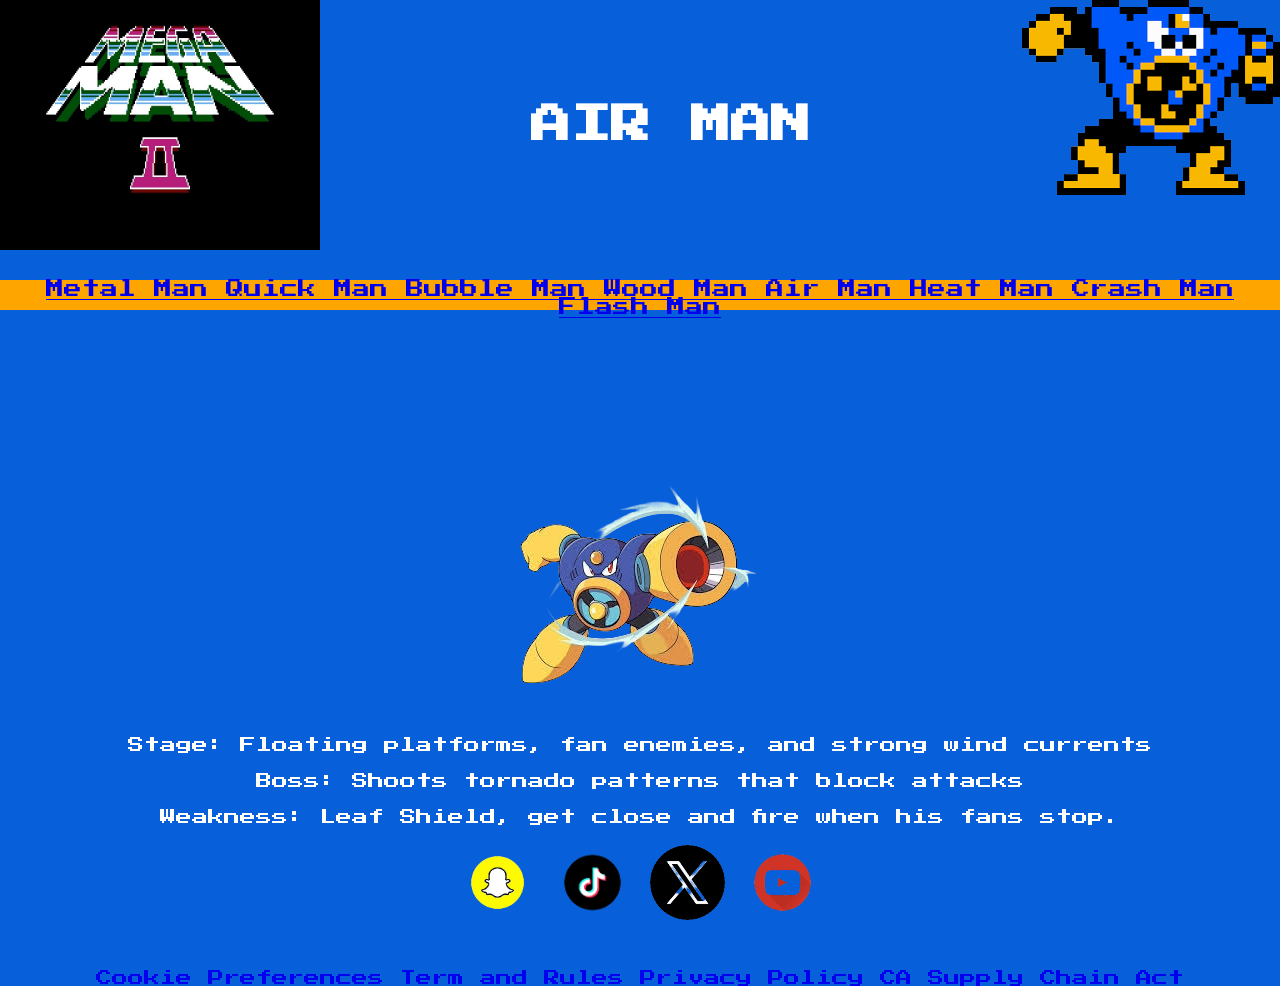
<file: airman.html>
<!DOCTYPE html>
<html lang="en">
<head>
<title> External Style </title>
<meta charset="utf-8">
<meta name="description" content="External Styling/Mega Man 2 Overview">
<meta name="keywords" content="Mega Man, Quick Man, Metal Man, Air Man, Bubble Man, Heat Man, Wood Man, Crash Man, Flash Man">
<meta name="viewport" content="width=device-width, initial-scale=1.0">
<link rel="preconnect" href="https://fonts.googleapis.com">
<link rel="preconnect" href="https://fonts.gstatic.com" crossorigin>
<link href="https://fonts.googleapis.com/css2?family=Montserrat:ital,wght@0,100..900;1,100..900&family=Press+Start+2P&display=swap" rel="stylesheet">
<meta http-equiv="refresh" content="200">
<link rel="stylesheet" href="css/externalstyling.css">
</head>
<body id="airman">
	<header id="airmanheader">
		<img id="megamanlogo" src="images/logo.png">
		<h2 id="bossname"> AIR MAN </h2>
		<div id="airmanpic"><img src="images/airman.jpeg"></div>
	</header>
	<nav id="megamancharacterlinksm">
		<a href="metalman.html"> Metal Man </a>
		<a href="quickman.html"> Quick Man </a>
		<a href="bubbleman.html"> Bubble Man </a>
		<a href="woodman.html"> Wood Man </a>
		<a href="airman.html"> Air Man </a>
		<a href="heatman.html"> Heat Man </a>
		<a href="crashman.html"> Crash Man </a>
		<a href="flashman.html"> Flash Man </a>
	</nav>
	<main>
		<section>
			<div id="manstage"><iframe width="560" height="315" src="https://www.youtube.com/embed/yZamMSHKpX8?si=Tu3ERSiysCSGewmb" title="YouTube video player" frameborder="0" allow="accelerometer; autoplay; clipboard-write; encrypted-media; gyroscope; picture-in-picture; web-share" referrerpolicy="strict-origin-when-cross-origin" allowfullscreen></iframe></div>
		</section>
			<div id="metalmanpic2"><img src="images/airman2.png">
		</div>
		<footer id="footer">
		<p>Stage: Floating platforms, fan enemies, and strong wind currents</p>
		<p id="air">Boss: Shoots tornado patterns that block attacks</p>
		<p id="airp">Weakness: Leaf Shield, get close and fire when his fans stop.</p>
	</footer>
		<section id="social">
    <img src="images/snap.png" class="social-icon">
    <img src="images/tiktok.png" class="social-icon">
	 <img src="images/X.png" class="social-icon">
	  <img src="images/yt.png" class="social-icon">
	
</section>
<footer> 

  

    <a href="#"> Cookie Preferences </a> 

    <a href="#"> Term and Rules </a> 

    <a href="#"> Privacy Policy</a> 

    <a href="#"> CA Supply Chain Act</a> 

  

</footer> 
	</main>
	
</body>
</html>
</file>
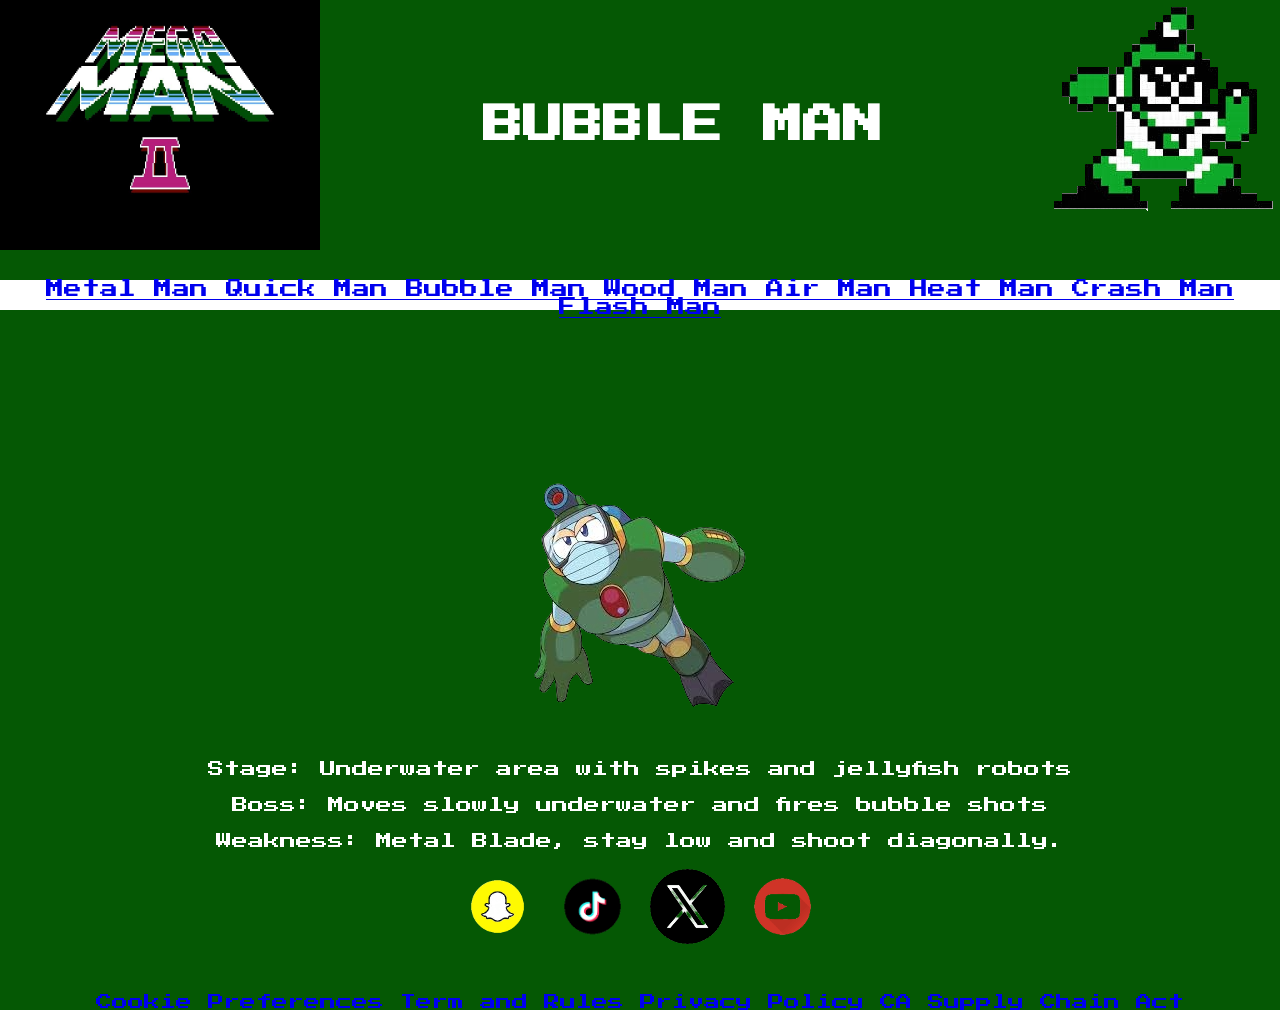
<file: bubbleman.html>
<!DOCTYPE html>
<html lang="en">
<head>
<title> External Style </title>
<meta charset="utf-8">
<meta name="description" content="External Styling/Mega Man 2 Overview">
<meta name="keywords" content="Mega Man, Quick Man, Metal Man, Air Man, Bubble Man, Heat Man, Wood Man, Crash Man, Flash Man">
<meta name="viewport" content="width=device-width, initial-scale=1.0">
<link rel="preconnect" href="https://fonts.googleapis.com">
<link rel="preconnect" href="https://fonts.gstatic.com" crossorigin>
<link href="https://fonts.googleapis.com/css2?family=Montserrat:ital,wght@0,100..900;1,100..900&family=Press+Start+2P&display=swap" rel="stylesheet">
<meta http-equiv="refresh" content="200">
<link rel="stylesheet" href="css/externalstyling.css">
</head>
<body id="bubbleman">
	<header id="bubblemanheader">
		<img id="megamanlogo" src="images/logo.png">
		<h2 id="bossname"> BUBBLE MAN </h2>
		<div id="bubblemanpic"><img src="images/bubbleman.jpeg"></div>
	</header>
	<nav id="megamancharacterlinksb">
		<a href="metalman.html"> Metal Man </a>
		<a href="quickman.html"> Quick Man </a>
		<a href="bubbleman.html"> Bubble Man </a>
		<a href="woodman.html"> Wood Man </a>
		<a href="airman.html"> Air Man </a>
		<a href="heatman.html"> Heat Man </a>
		<a href="crashman.html"> Crash Man </a>
		<a href="flashman.html"> Flash Man </a>
	</nav>
	<main>

		<section>
			<div id="manstage"><iframe width="560" height="315" src="https://www.youtube.com/embed/yZamMSHKpX8?si=Tu3ERSiysCSGewmb" title="YouTube video player" frameborder="0" allow="accelerometer; autoplay; clipboard-write; encrypted-media; gyroscope; picture-in-picture; web-share" referrerpolicy="strict-origin-when-cross-origin" allowfullscreen></iframe></div>
		</section>
	<div id="metalmanpic2"><img src="images/bubbleman2.png">
		</div>
			<footer id="footer">
		<p>Stage: Underwater area with spikes and jellyfish robots</p>
		<p id="bubble">Boss: Moves slowly underwater and fires bubble shots</p>
		<p id="bubblep">Weakness: Metal Blade, stay low and shoot diagonally.</p>
	</footer>
			<section id="social">
    <img src="images/snap.png" class="social-icon">
    <img src="images/tiktok.png" class="social-icon">
		 <img src="images/X.png" class="social-icon">
	  <img src="images/yt.png" class="social-icon">
			
</section>

<footer> 

  

    <a href="#"> Cookie Preferences </a> 

    <a href="#"> Term and Rules </a> 

    <a href="#"> Privacy Policy</a> 

    <a href="#"> CA Supply Chain Act</a> 

  

</footer> 
	</main>
</body>
</html>
</file>
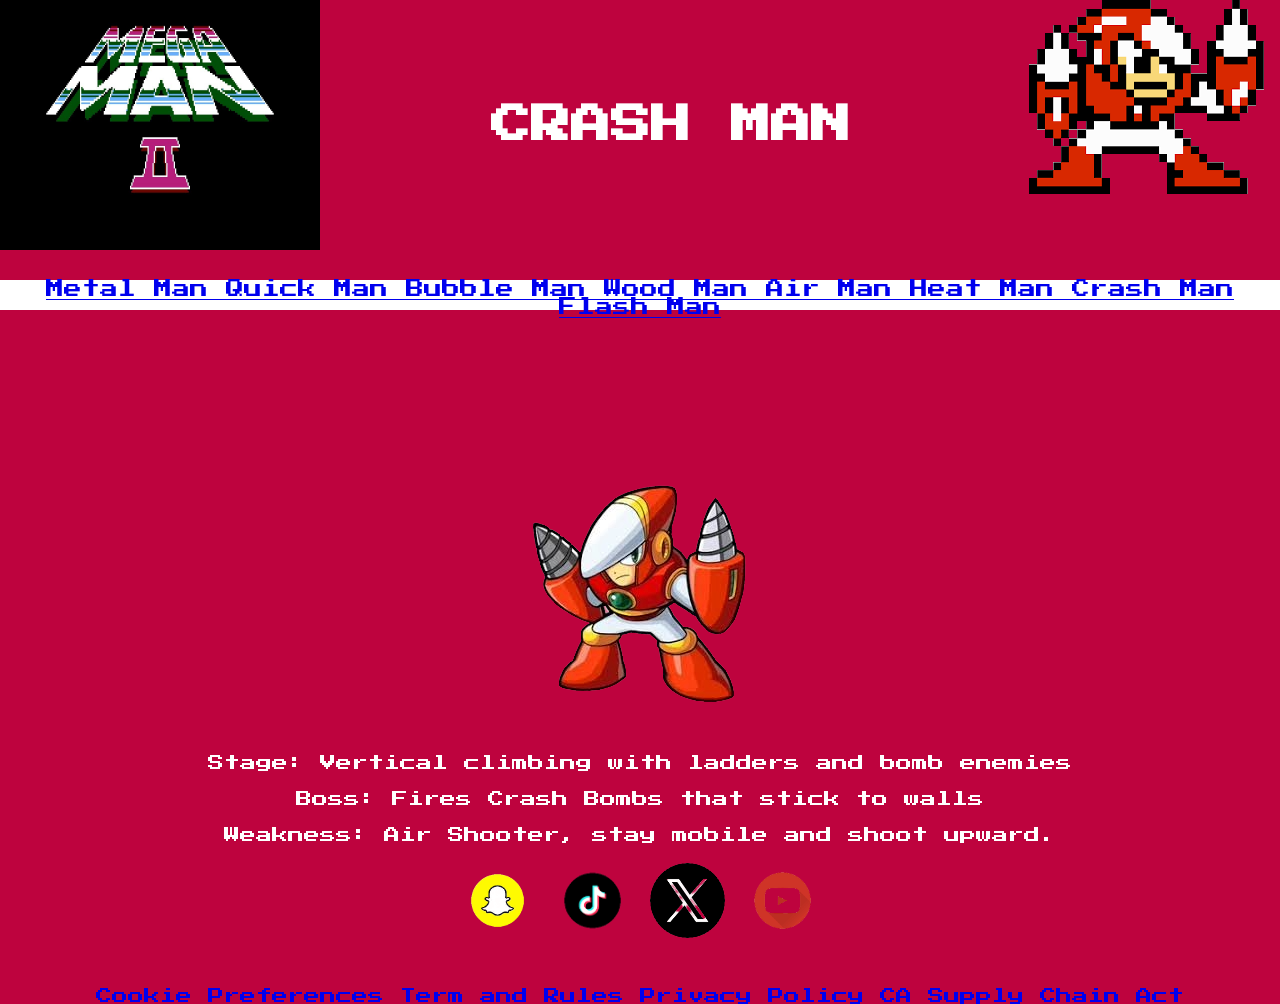
<file: crashman.html>
<!DOCTYPE html>
<html lang="en">
<head>
<title> External Style </title>
<meta charset="utf-8">
<meta name="description" content="External Styling/Mega Man 2 Overview">
<meta name="keywords" content="Mega Man, Quick Man, Metal Man, Air Man, Bubble Man, Heat Man, Wood Man, Crash Man, Flash Man">
<meta name="viewport" content="width=device-width, initial-scale=1.0">
<link rel="preconnect" href="https://fonts.googleapis.com">
<link rel="preconnect" href="https://fonts.gstatic.com" crossorigin>
<link href="https://fonts.googleapis.com/css2?family=Montserrat:ital,wght@0,100..900;1,100..900&family=Press+Start+2P&display=swap" rel="stylesheet">
<meta http-equiv="refresh" content="200">
<link rel="stylesheet" href="css/externalstyling.css">
</head>
<body id="crashman">
	<header id="crashmanheader">
		<img id="megamanlogo" src="images/logo.png">
		<h2 id="bossname"> CRASH MAN </h2>
		<div id="crashmanpic"><img src="images/crashman.jpeg"></div>
	</header>
	<nav id="megamancharacterlinksb">
		<a href="metalman.html"> Metal Man </a>
		<a href="quickman.html"> Quick Man </a>
		<a href="bubbleman.html"> Bubble Man </a>
		<a href="woodman.html"> Wood Man </a>
		<a href="airman.html"> Air Man </a>
		<a href="heatman.html"> Heat Man </a>
		<a href="crashman.html"> Crash Man </a>
		<a href="flashman.html"> Flash Man </a>
	</nav>
	<main>
		<section>
			<div id="manstage"><iframe width="560" height="315" src="https://www.youtube.com/embed/yZamMSHKpX8?si=Tu3ERSiysCSGewmb" title="YouTube video player" frameborder="0" allow="accelerometer; autoplay; clipboard-write; encrypted-media; gyroscope; picture-in-picture; web-share" referrerpolicy="strict-origin-when-cross-origin" allowfullscreen></iframe></div>
		</section>
			<div id="metalmanpic2"><img src="images/crashman2.png">
		</div>
			<footer id="footer">
		<p>Stage: Vertical climbing with ladders and bomb enemies</p>
		<p id="crash">Boss: Fires Crash Bombs that stick to walls</p>
		<p id="crashp">Weakness: Air Shooter, stay mobile and shoot upward.</p>
	</footer>	
			<section id="social">
    <img src="images/snap.png" class="social-icon">
    <img src="images/tiktok.png" class="social-icon">
		 <img src="images/X.png" class="social-icon">
	  <img src="images/yt.png" class="social-icon">
	  
</section>
<footer> 

  

    <a href="#"> Cookie Preferences </a> 

    <a href="#"> Term and Rules </a> 

    <a href="#"> Privacy Policy</a> 

    <a href="#"> CA Supply Chain Act</a> 

  

</footer> 
	</main>
</body>
</html>
</file>
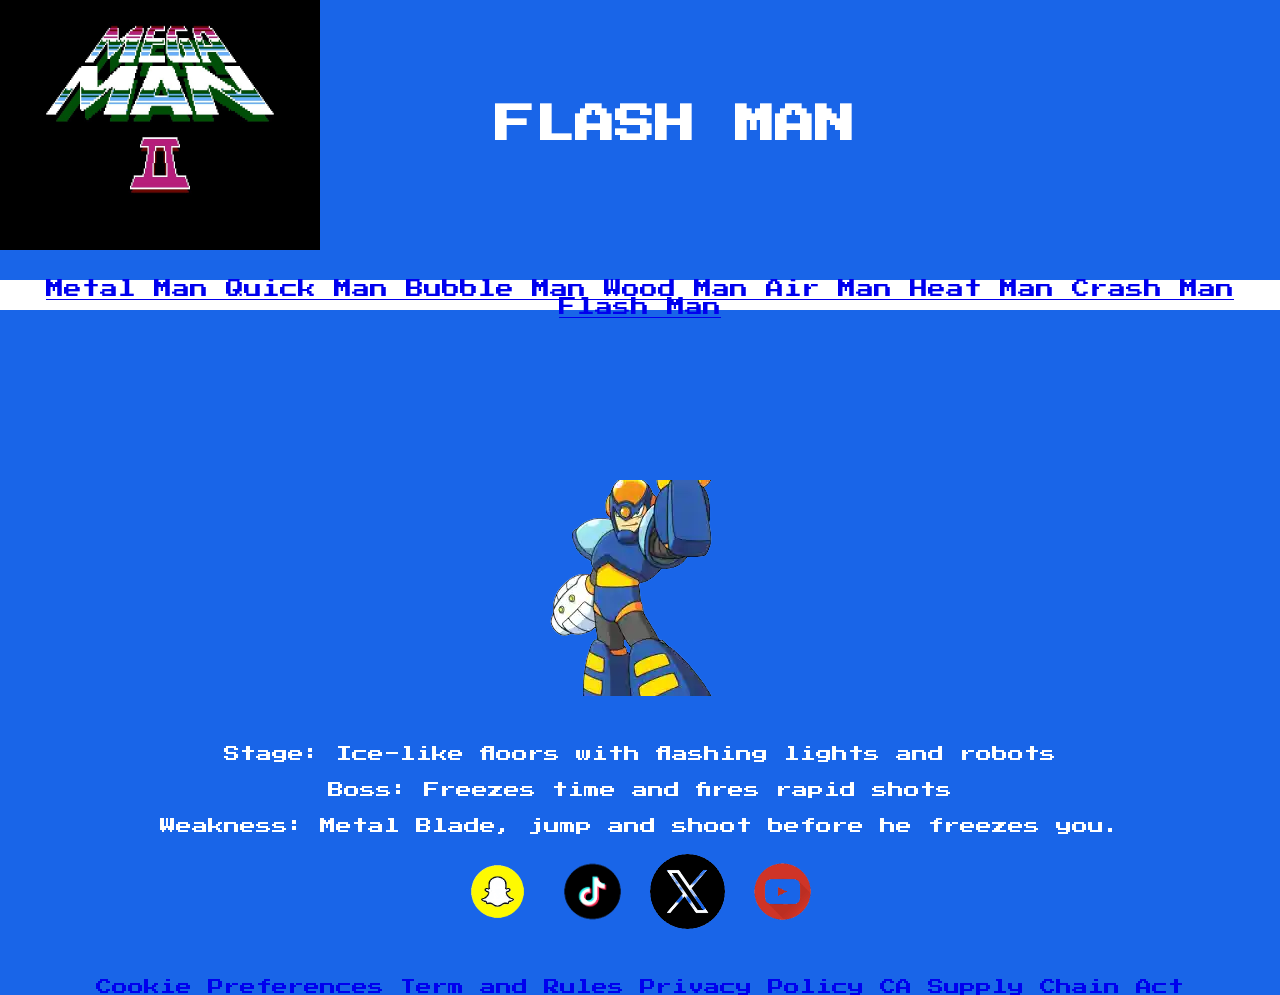
<file: flashman.html>
<!DOCTYPE html>
<html lang="en">
<head>
<title> External Style </title>
<meta charset="utf-8">
<meta name="description" content="External Styling/Mega Man 2 Overview">
<meta name="keywords" content="Mega Man, Quick Man, Metal Man, Air Man, Bubble Man, Heat Man, Wood Man, Crash Man, Flash Man">
<meta name="viewport" content="width=device-width, initial-scale=1.0">
<link rel="preconnect" href="https://fonts.googleapis.com">
<link rel="preconnect" href="https://fonts.gstatic.com" crossorigin>
<link href="https://fonts.googleapis.com/css2?family=Montserrat:ital,wght@0,100..900;1,100..900&family=Press+Start+2P&display=swap" rel="stylesheet">
<meta http-equiv="refresh" content="200">
<link rel="stylesheet" href="css/externalstyling.css">
</head>
<body id="flashman">
	<header id="flashmanheader">
		<img id="megamanlogo" src="images/logo.png">
		<h2 id="bossname"> FLASH MAN </h2>
		<div id="flashmanpic"><img src="images/flashman.jpeg"></div>
	</header>
	<nav id="megamancharacterlinksb">
		<a href="metalman.html"> Metal Man </a>
		<a href="quickman.html"> Quick Man </a>
		<a href="bubbleman.html"> Bubble Man </a>
		<a href="woodman.html"> Wood Man </a>
		<a href="airman.html"> Air Man </a>
		<a href="heatman.html"> Heat Man </a>
		<a href="crashman.html"> Crash Man </a>
		<a href="flashman.html"> Flash Man </a>
	</nav>
	<main>

		<section>
			<div id="manstage"><iframe width="560" height="315" src="https://www.youtube.com/embed/yZamMSHKpX8?si=Tu3ERSiysCSGewmb" title="YouTube video player" frameborder="0" allow="accelerometer; autoplay; clipboard-write; encrypted-media; gyroscope; picture-in-picture; web-share" referrerpolicy="strict-origin-when-cross-origin" allowfullscreen></iframe></div>
		</section>
			<div id="metalmanpic2"><img src="images/flashman2.png">
		</div>
			<footer id="footer">
		<p>Stage: Ice-like floors with flashing lights and robots</p>
		<p id="flash">Boss: Freezes time and fires rapid shots</p>
		<p id="flashp">Weakness: Metal Blade, jump and shoot before he freezes you.</p>
	</footer>
			<section id="social">
    <img src="images/snap.png" class="social-icon">
    <img src="images/tiktok.png" class="social-icon">
		 <img src="images/X.png" class="social-icon">
	  <img src="images/yt.png" class="social-icon">
</section>
<footer> 

  

    <a href="#"> Cookie Preferences </a> 

    <a href="#"> Term and Rules </a> 

    <a href="#"> Privacy Policy</a> 

    <a href="#"> CA Supply Chain Act</a> 

  

</footer> 
	</main>
</body>
</html>
</file>
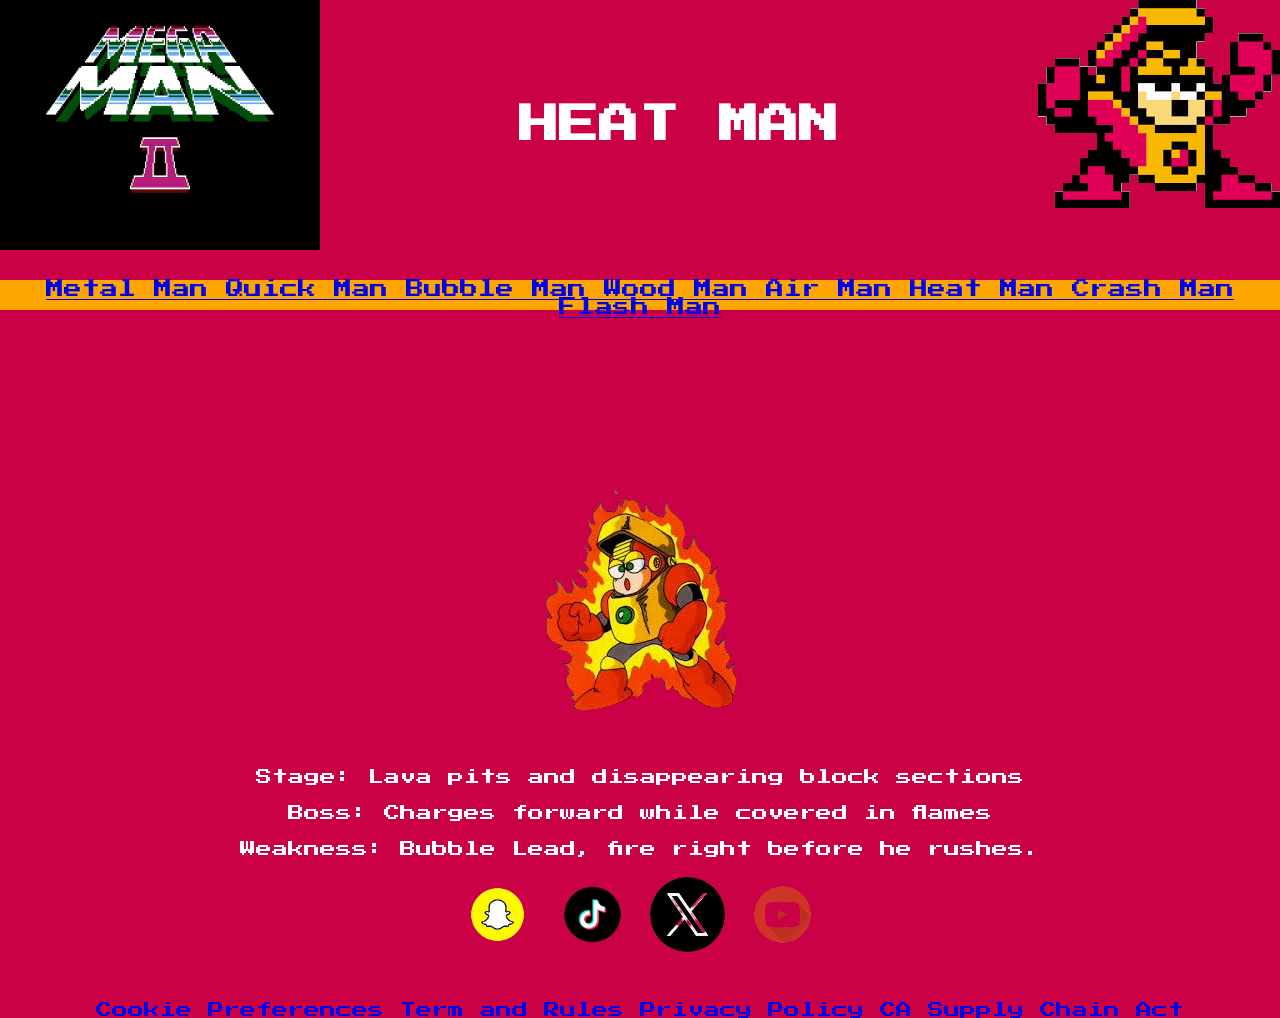
<file: heatman.html>
<!DOCTYPE html>
<html lang="en">
<head>
<title> External Style </title>
<meta charset="utf-8">
<meta name="description" content="External Styling/Mega Man 2 Overview">
<meta name="keywords" content="Mega Man, Quick Man, Metal Man, Air Man, Bubble Man, Heat Man, Wood Man, Crash Man, Flash Man">
<meta name="viewport" content="width=device-width, initial-scale=1.0">
<link rel="preconnect" href="https://fonts.googleapis.com">
<link rel="preconnect" href="https://fonts.gstatic.com" crossorigin>
<link href="https://fonts.googleapis.com/css2?family=Montserrat:ital,wght@0,100..900;1,100..900&family=Press+Start+2P&display=swap" rel="stylesheet">
<meta http-equiv="refresh" content="200">
<link rel="stylesheet" href="css/externalstyling.css">
</head>
<body id="heatman">
	<header id="heatmanheader">
		<img id="megamanlogo" src="images/logo.png">
		<h2 id="bossname"> HEAT MAN </h2>
		<div id="heatmanpic"><img src="images/heatman.jpeg"></div>
	</header>
	<nav id="megamancharacterlinksm">
		<a href="metalman.html"> Metal Man </a>
		<a href="quickman.html"> Quick Man </a>
		<a href="bubbleman.html"> Bubble Man </a>
		<a href="woodman.html"> Wood Man </a>
		<a href="airman.html"> Air Man </a>
		<a href="heatman.html"> Heat Man </a>
		<a href="crashman.html"> Crash Man </a>
		<a href="flashman.html"> Flash Man </a>
	</nav>
	<main>
		<section>
			<div id="manstage"><iframe width="560" height="315" src="https://www.youtube.com/embed/yZamMSHKpX8?si=Tu3ERSiysCSGewmb" title="YouTube video player" frameborder="0" allow="accelerometer; autoplay; clipboard-write; encrypted-media; gyroscope; picture-in-picture; web-share" referrerpolicy="strict-origin-when-cross-origin" allowfullscreen></iframe></div>
		</section>
			<div id="metalmanpic2"><img src="images/heatman2.png">
		</div>
			<footer id="footer">
		<p>Stage: Lava pits and disappearing block sections</p>
		<p id="heat">Boss: Charges forward while covered in flames</p>
		<p id="heatp">Weakness: Bubble Lead, fire right before he rushes.</p>
	</footer>
			<section id="social">
    <img src="images/snap.png" class="social-icon">
    <img src="images/tiktok.png" class="social-icon">
		 <img src="images/X.png" class="social-icon">
	  <img src="images/yt.png" class="social-icon">
</section>
<footer> 

  

    <a href="#"> Cookie Preferences </a> 

    <a href="#"> Term and Rules </a> 

    <a href="#"> Privacy Policy</a> 

    <a href="#"> CA Supply Chain Act</a> 

  

</footer> 
	</main>
</body>
</html>
</file>
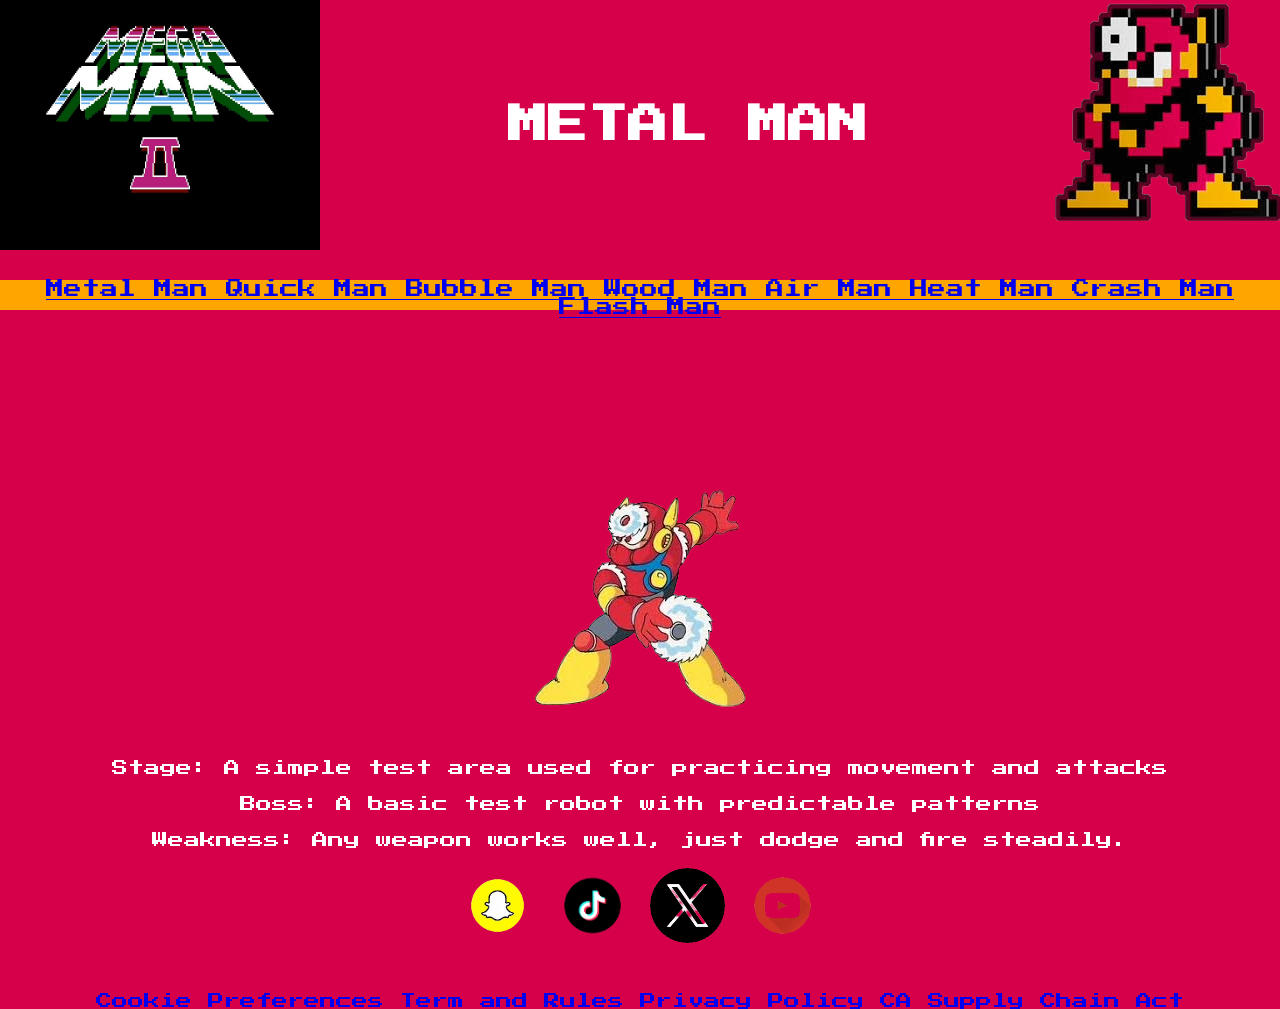
<file: metalman.html>
<!DOCTYPE html>
<html lang="en">
<head>
<title> External Style </title>
<meta charset="utf-8">
<meta name="description" content="External Styling/Mega Man 2 Overview">
<meta name="keywords" content="Mega Man, Quick Man, Metal Man, Air Man, Bubble Man, Heat Man, Wood Man, Crash Man, Flash Man">
<meta name="viewport" content="width=device-width, initial-scale=1.0">
<link rel="preconnect" href="https://fonts.googleapis.com">
<link rel="preconnect" href="https://fonts.gstatic.com" crossorigin>
<link href="https://fonts.googleapis.com/css2?family=Montserrat:ital,wght@0,100..900;1,100..900&family=Press+Start+2P&display=swap" rel="stylesheet">
<meta http-equiv="refresh" content="200">
<link rel="stylesheet" href="css/externalstyling.css">
</head>
<body id="metalman">
	<header id="metalmanheader">
		<img id="megamanlogo" src="images/logo.png">
		<h2 id="bossname"> METAL MAN </h2>
		<div id="metalmanpic"><img src="images/metalman.jpeg"></div>
	</header>
	<nav id="megamancharacterlinksm">
		<a href="metalman.html"> Metal Man </a>
		<a href="quickman.html"> Quick Man </a>
		<a href="bubbleman.html"> Bubble Man </a>
		<a href="woodman.html"> Wood Man </a>
		<a href="airman.html"> Air Man </a>
		<a href="heatman.html"> Heat Man </a>
		<a href="crashman.html"> Crash Man </a>
		<a href="flashman.html"> Flash Man </a>
	</nav>
	<main>
		<section>
			<div id="manstage"><iframe width="660" height="615" src="https://www.youtube.com/embed/yZamMSHKpX8?si=Tu3ERSiysCSGewmb" title="YouTube video player" frameborder="0" allow="accelerometer; autoplay; clipboard-write; encrypted-media; gyroscope; picture-in-picture; web-share" referrerpolicy="strict-origin-when-cross-origin" allowfullscreen></iframe></div>
		</section>
		<section>
		<div id="metalmanpic2"><img src="images/metalman2.png">
		</div>

		</section>
<footer id="footer">
    <p>Stage: A simple test area used for practicing movement and attacks</p>
    <p id="metal">Boss: A basic test robot with predictable patterns</p>
    <p id="metalp">Weakness: Any weapon works well, just dodge and fire steadily.</p>
</footer>
	<section id="social">
    <img src="images/snap.png" class="social-icon">
    <img src="images/tiktok.png" class="social-icon">
		 <img src="images/X.png" class="social-icon">
	  <img src="images/yt.png" class="social-icon">
</section>
<footer> 

  

    <a href="#"> Cookie Preferences </a> 

    <a href="#"> Term and Rules </a> 

    <a href="#"> Privacy Policy</a> 

    <a href="#"> CA Supply Chain Act</a> 

  

</footer> 
	</footer>
</body>
</html>
</file>
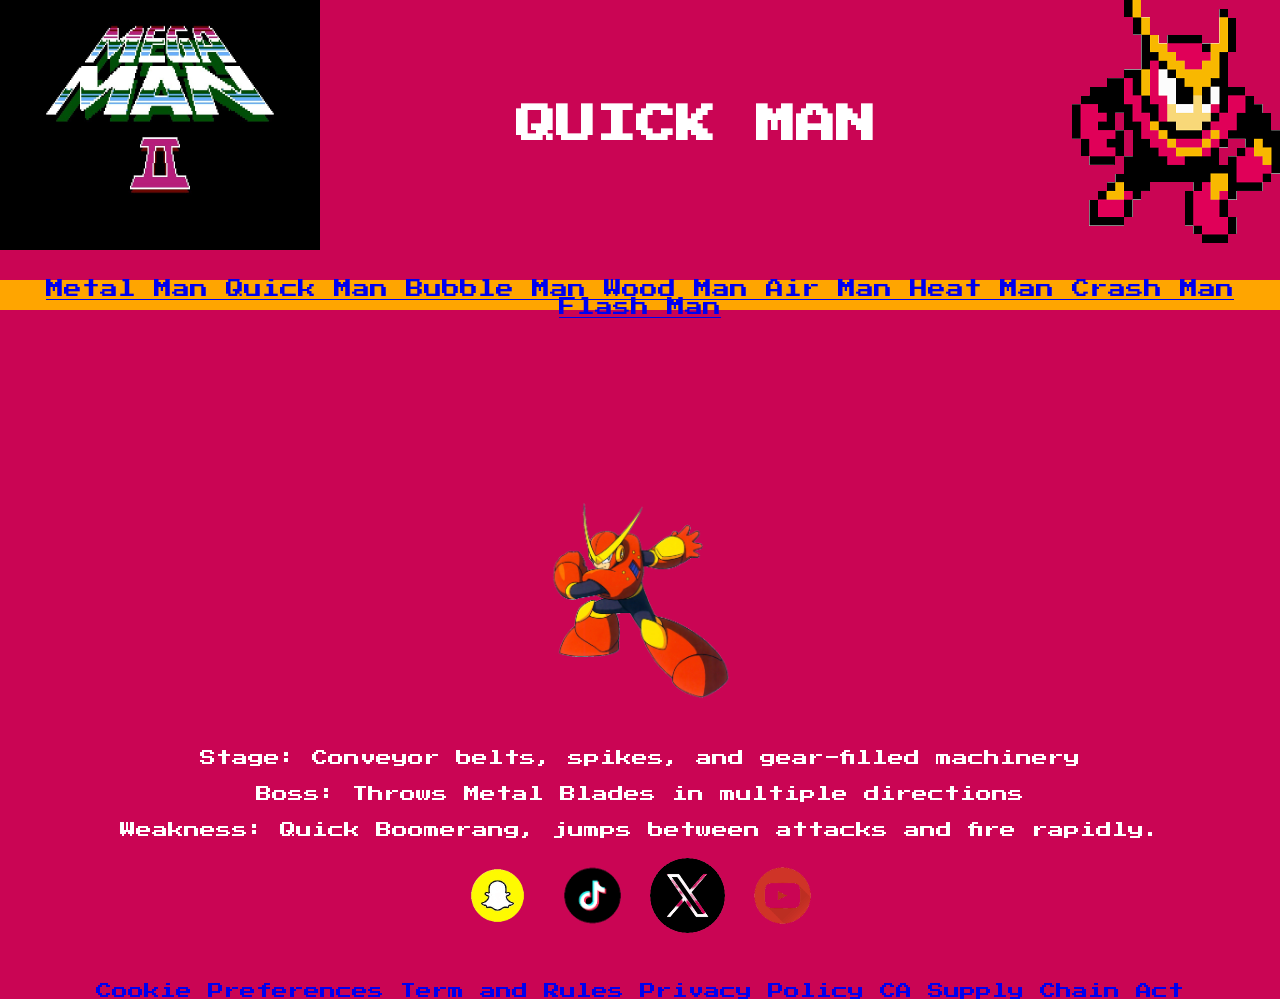
<file: quickman.html>
<!DOCTYPE html>
<html lang="en">
<head>
<title> External Style </title>
<meta charset="utf-8">
<meta name="description" content="External Styling/Mega Man 2 Overview">
<meta name="keywords" content="Mega Man, Quick Man, Metal Man, Air Man, Bubble Man, Heat Man, Wood Man, Crash Man, Flash Man">
<meta name="viewport" content="width=device-width, initial-scale=1.0">
<link rel="preconnect" href="https://fonts.googleapis.com">
<link rel="preconnect" href="https://fonts.gstatic.com" crossorigin>
<link href="https://fonts.googleapis.com/css2?family=Montserrat:ital,wght@0,100..900;1,100..900&family=Press+Start+2P&display=swap" rel="stylesheet">
<meta http-equiv="refresh" content="200">
<link rel="stylesheet" href="css/externalstyling.css">
</head>
<body id="quickman">
	<header id="quickmanheader">
		<img id="megamanlogo" src="images/logo.png">
		<h2 id="bossname"> QUICK MAN </h2>
		<div id="quickmanpic"><img src="images/quickman.jpeg"></div>
	</header>
	<nav id="megamancharacterlinksm">
		<a href="metalman.html"> Metal Man </a>
		<a href="quickman.html"> Quick Man </a>
		<a href="bubbleman.html"> Bubble Man </a>
		<a href="woodman.html"> Wood Man </a>
		<a href="airman.html"> Air Man </a>
		<a href="heatman.html"> Heat Man </a>
		<a href="crashman.html"> Crash Man </a>
		<a href="flashman.html"> Flash Man </a>
	</nav>
	<main>

		<section>
			<div id="manstage"><iframe width="560" height="315" src="https://www.youtube.com/embed/yZamMSHKpX8?si=Tu3ERSiysCSGewmb" title="YouTube video player" frameborder="0" allow="accelerometer; autoplay; clipboard-write; encrypted-media; gyroscope; picture-in-picture; web-share" referrerpolicy="strict-origin-when-cross-origin" allowfullscreen></iframe></div>
		</section>
			<div id="quickmanpic2"><img src="images/quickman2.jpeg">
		</div>
					<footer id="footer">
		<p>Stage: Conveyor belts, spikes, and gear-filled machinery</p>
		<p id="quick">Boss: Throws Metal Blades in multiple directions</p>
		<p id="quickp">Weakness: Quick Boomerang, jumps between attacks and fire rapidly.</p>
	        </footer>

					<section id="social">
    <img src="images/snap.png" class="social-icon">
    <img src="images/tiktok.png" class="social-icon">
		 <img src="images/X.png" class="social-icon">
	  <img src="images/yt.png" class="social-icon">
</section>
<footer> 

  

    <a href="#"> Cookie Preferences </a> 

    <a href="#"> Term and Rules </a> 

    <a href="#"> Privacy Policy</a> 

    <a href="#"> CA Supply Chain Act</a> 

  

</footer> 
	</main>

</body>
</html>
</file>
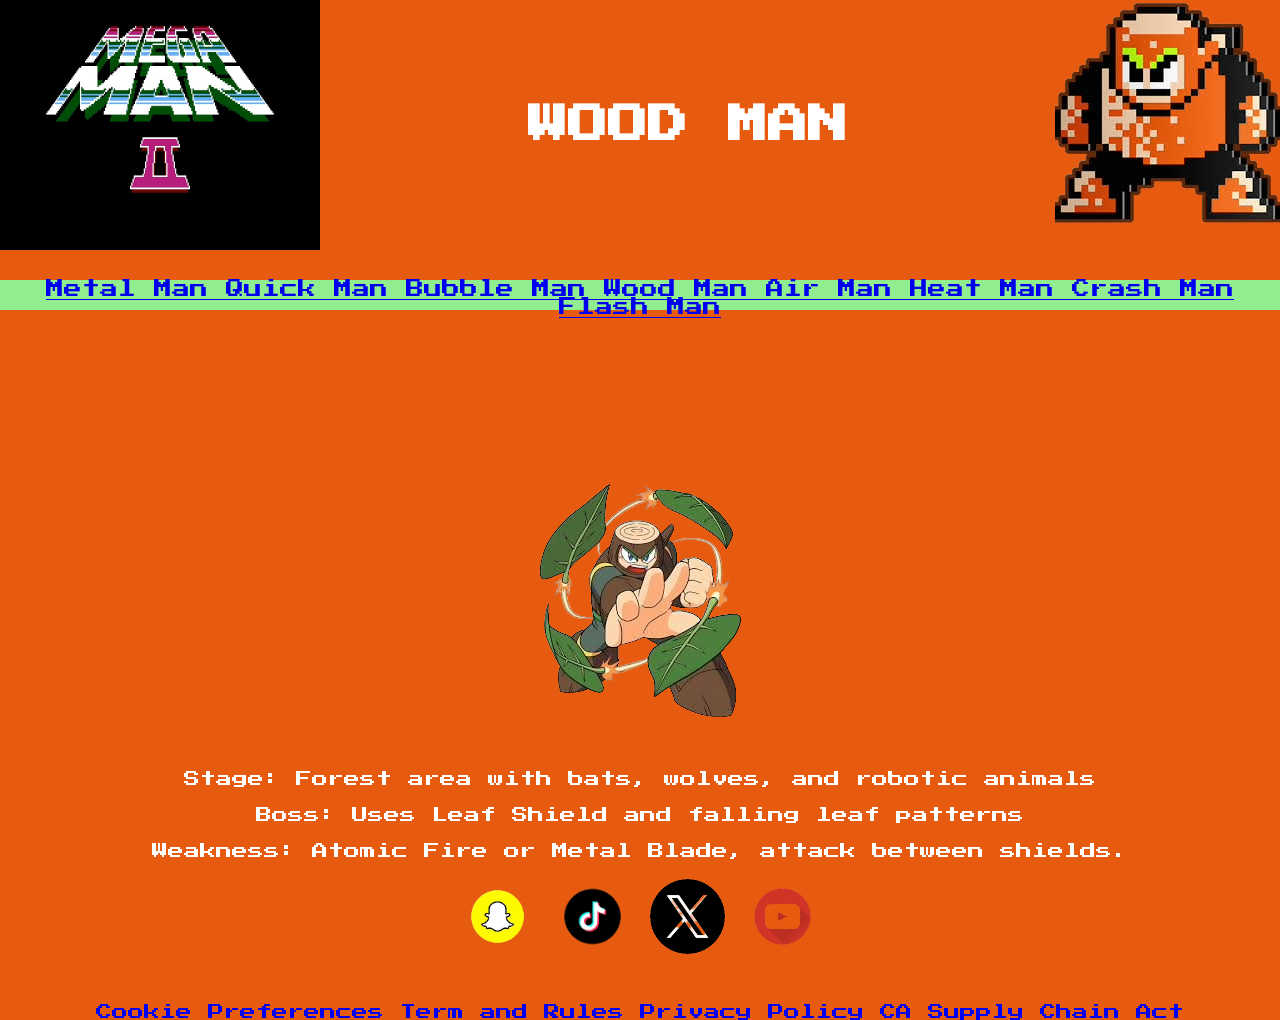
<file: woodman.html>
<!DOCTYPE html>
<html lang="en">
<head>
<title> External Style </title>
<meta charset="utf-8">
<meta name="description" content="External Styling/Mega Man 2 Overview">
<meta name="keywords" content="Mega Man, Quick Man, Metal Man, Air Man, Bubble Man, Heat Man, Wood Man, Crash Man, Flash Man">
<meta name="viewport" content="width=device-width, initial-scale=1.0">
<link rel="preconnect" href="https://fonts.googleapis.com">
<link rel="preconnect" href="https://fonts.gstatic.com" crossorigin>
<link href="https://fonts.googleapis.com/css2?family=Montserrat:ital,wght@0,100..900;1,100..900&family=Press+Start+2P&display=swap" rel="stylesheet">
<meta http-equiv="refresh" content="200">
<link rel="stylesheet" href="css/externalstyling.css">
</head>
<body id="woodman">
	<header id="woodmanheader">
		<img id="megamanlogo" src="images/logo.png">
		<h2 id="bossname"> WOOD MAN </h2>
		<div id="woodmanpic"><img src="images/woodman.jpeg"></div>
	</header>
	<nav id="megamancharacterlinksw">
		<a href="metalman.html"> Metal Man </a>
		<a href="quickman.html"> Quick Man </a>
		<a href="bubbleman.html"> Bubble Man </a>
		<a href="woodman.html"> Wood Man </a>
		<a href="airman.html"> Air Man </a>
		<a href="heatman.html"> Heat Man </a>
		<a href="crashman.html"> Crash Man </a>
		<a href="flashman.html"> Flash Man </a>
	</nav>
	<main>

		<section>
			<div id="manstage"><iframe width="560" height="315" src="https://www.youtube.com/embed/yZamMSHKpX8?si=Tu3ERSiysCSGewmb" title="YouTube video player" frameborder="0" allow="accelerometer; autoplay; clipboard-write; encrypted-media; gyroscope; picture-in-picture; web-share" referrerpolicy="strict-origin-when-cross-origin" allowfullscreen></iframe></div>
		</section>
			<div id="metalmanpic2"><img src="images/woodman2.png">
		</div>
			<footer id="footer">
		<p>Stage: Forest area with bats, wolves, and robotic animals</p>
		<p id="wood">Boss: Uses Leaf Shield and falling leaf patterns</p>
		<p id="woodp">Weakness: Atomic Fire or Metal Blade, attack between shields.</p>
	</footer>
			<section id="social">
    <img src="images/snap.png" class="social-icon">
    <img src="images/tiktok.png" class="social-icon">
		 <img src="images/X.png" class="social-icon">
	  <img src="images/yt.png" class="social-icon">
</section>
<footer> 

  

    <a href="#"> Cookie Preferences </a> 

    <a href="#"> Term and Rules </a> 

    <a href="#"> Privacy Policy</a> 

    <a href="#"> CA Supply Chain Act</a> 

  

</footer> 
	</main>
</body>
</html>
</file>
<file: css/externalstyling.css>
*{
	margin: 0px;
	font-family:'Press Start 2P';
}

#footer{
	color: white;
	margin-top: 50px;
	text-align: center;

}
#air, #airp, #bubble, #bubblep, #heat, #heatp, #wood, #woodp, #flash, #flashp, #crash, #crashp, #quick, #quickp, #metal, #metalp{
 color: white;
  margin-top: 20px; 
  text-align: center;
}
#quickmanpic2{
	height: 200px;
    display: flex;
    justify-content: center;
    margin-top: 20px;
}


#megamanlogo{
	height: 250px;
	width: 25%;
}
footer{
	margin-top: 50px;
	text-align: center;
}
#manstage iframe {
    max-width: 100%;
    height: auto;
}
#manstage {
    display: flex;
    justify-content: center;
    margin-top: 20px;
}

#bossname{
	height: 250px;
	width: 75%;
	align-items: center;
	justify-content: center;
	display: flex;
	font-size: 40px;
	color: white;
}
#megamancharacterlinksb{
		height: 30px;
	width: 100%;
	font-size: 18px;
	text-align: center; 
	text-decoration: none;
	margin-top: 30px;
	background-color: white;

	
}
#megamancharacterlinksw{
		height: 30px;
	width: 100%;
	font-size: 18px;
	text-align: center; 
	text-decoration: none;
	margin-top: 30px;
	background-color: lightgreen;

	
}


#megamancharacterlinks{
	height: 30px;
	width: 100%;
	font-size: 18px;
	text-align: center; 
	text-decoration: none;
	margin-top: 30px;

}
#metalmanpic2{
    display: flex;
    justify-content: center;
}

#megamancharacterlinksm{
		height: 30px;
	width: 100%;
	font-size: 18px;
	text-align: center; 
	text-decoration: none;
	margin-top: 30px;
	background-color: orange;

}
#flashmanpic{
	width: 250px;
	height: 100px;
}

.social-icon {
    width: 75px;    
    height: 75px;
    object-fit: contain;  
}
#social {
    display: flex;
    justify-content: center;
    gap: 20px;
    margin-top: 20px;
}


#metalman{
	background-color: rgb(214, 0, 74);
}
#metalmanheader{
	height: 250px;
	width: 100%;
	display: flex;
}

#quickman{
	background-color: rgb(202, 5, 84);
}
#quickmanheader{
	height: 250px;
	width: 100%;
	display: flex;
}

#bubbleman{
	background-color: rgb(5, 88, 4);
}
#bubblemanheader{
	height: 250px;
	width: 100%;
	display: flex;
}

#woodman{
	background-color: rgb(231, 91, 16);
}
#woodmanheader{
	height: 250px;
	width: 100%;
	display: flex;
}

#airman{
	background-color: rgb(8, 95, 218);
}
#airmanheader{
	height: 250px;
	width: 100%;
	display: flex;
}

#heatman{
	background-color: rgb(203, 1, 72);
}
#heatmanheader{
	height: 250px;
	width: 100%;
	display: flex;
}

#crashman{
	background-color: rgb(190, 3, 62);
}
#crashmanheader{
	height: 250px;
	width: 100%;
	display: flex;
}

#flashman{
	background-color: rgb(25, 101, 232);
}
#flashmanheader{
	height: 250px;
	width: 100%;
	display: flex;
}
#video{
	margin-top: 15px;
}
</file>
